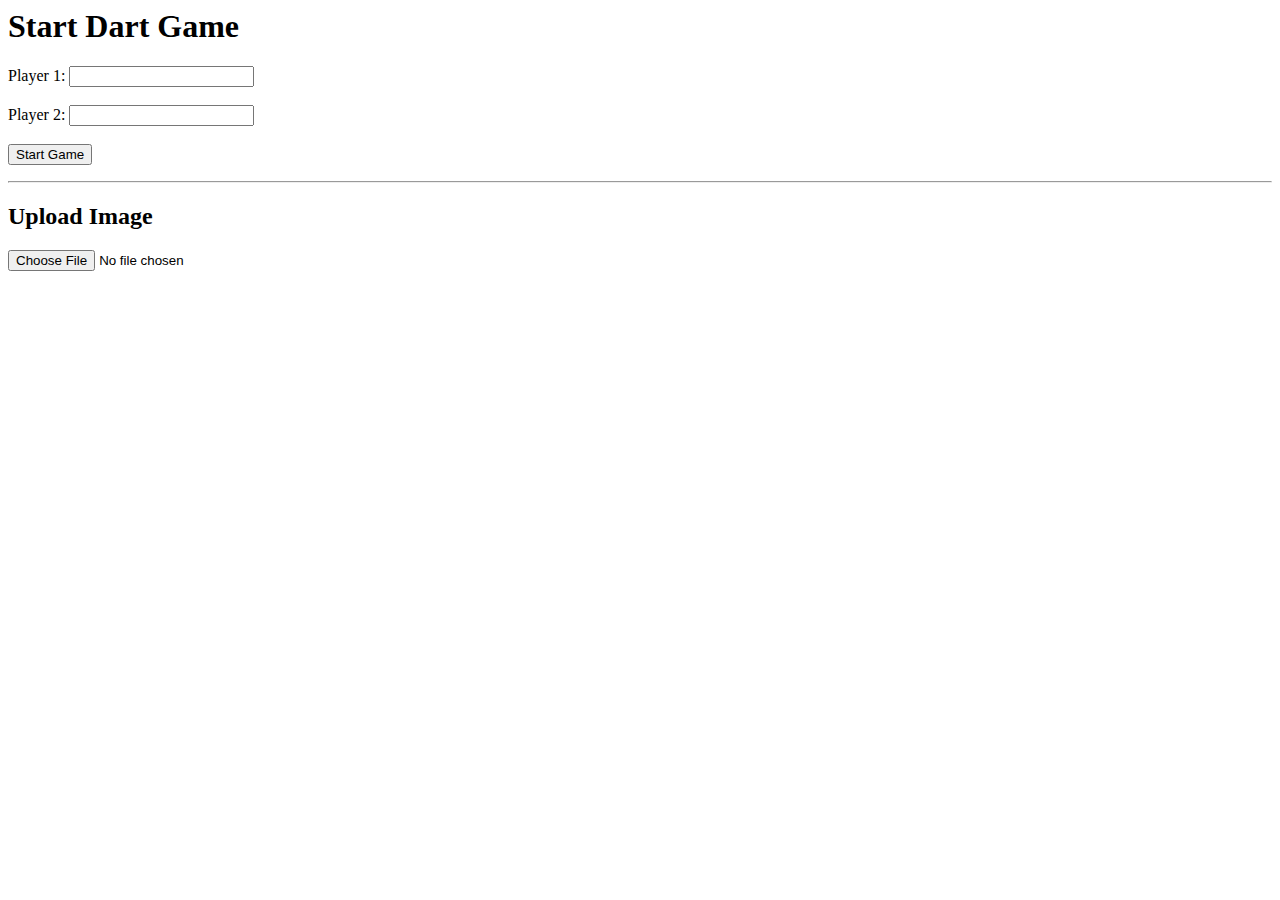
<file: index.html>
<html lang="en">

<head>
    <meta charset="UTF-8">
    <meta name="viewport" content="width=device-width, initial-scale=1.0">
    <title>Start Dart Game</title>
</head>

<body>
    <h1>Start Dart Game</h1>
    <form id="gameForm" action="start_game.php" method="POST">
        <label for="player1">Player 1:</label>
        <input type="text" id="player1" name="player1" required><br><br>

        <label for="player2">Player 2:</label>
        <input type="text" id="player2" name="player2" required><br><br>

        <button type="submit">Start Game</button>
    </form>

    <hr>

    <h2>Upload Image</h2>
    <input type="file" id="imageUpload" accept="image/*">
    <div id="imageContainer"></div>

    <script>
        // Add event listener to start game form submission
        document.getElementById("gameForm").addEventListener("submit", function (event) {
            event.preventDefault();

            // Get player names from the form
            const player1 = document.getElementById("player1").value;
            const player2 = document.getElementById("player2").value;

            // Send the player data to PHP to start the game
            fetch("start_game.php", {
                method: "POST",
                body: JSON.stringify({ player1, player2 }),
                headers: {
                    "Content-Type": "application/json"
                }
            })
                .then(response => response.json())
                .then(data => {
                    if (data.status === 'success') {
                        alert('Game started successfully! Game ID: ' + data.game_id);

                        // Store the game ID for use during image upload
                        localStorage.setItem("game_id", data.game_id);
                    } else {
                        alert('Error starting game: ' + data.message);
                    }
                })
                .catch(error => {
                    alert('Error: ' + error);
                });
        });

        // Handle image upload
        document.getElementById("imageUpload").addEventListener("change", function (event) {
            const file = event.target.files[0];
            if (file) {
                const reader = new FileReader();

                reader.onload = function (e) {
                    // Log image data here
                    console.log('Image Data:', e.target.result);

                    // Display the uploaded image
                    const imgElement = document.createElement("img");
                    imgElement.src = e.target.result;
                    imgElement.style.maxWidth = "320px";
                    imgElement.style.maxHeight = "240px";

                    const imageContainer = document.getElementById("imageContainer");
                    imageContainer.innerHTML = ''; // Clear previous images
                    imageContainer.appendChild(imgElement);

                    // Get the player names and game ID from the form or localStorage
                    const player = document.getElementById("player1").value; // Assuming Player 1 is uploading the image
                    const game_id = localStorage.getItem("game_id"); // Get the saved game ID

                    // Send the uploaded image to the server
                    fetch('capture_image.php', {
                        method: 'POST',
                        body: JSON.stringify({
                            image: e.target.result,
                            player: player,   // Use the actual player name
                            game_id: game_id // Use the actual game ID
                        }),
                        headers: {
                            'Content-Type': 'application/json'
                        }
                    })
                    .then(response => response.json())
                    .then(data => {
                        if (data.status === 'success') {
                            alert('Image uploaded and saved!');
                        } else {
                            alert('Error capturing image: ' + data.message);
                        }
                    })
                    .catch(error => alert('Error: ' + error));
                };

                reader.readAsDataURL(file); // Convert file to base64 string
            }
        });
    </script>
</body>

</html>
</file>
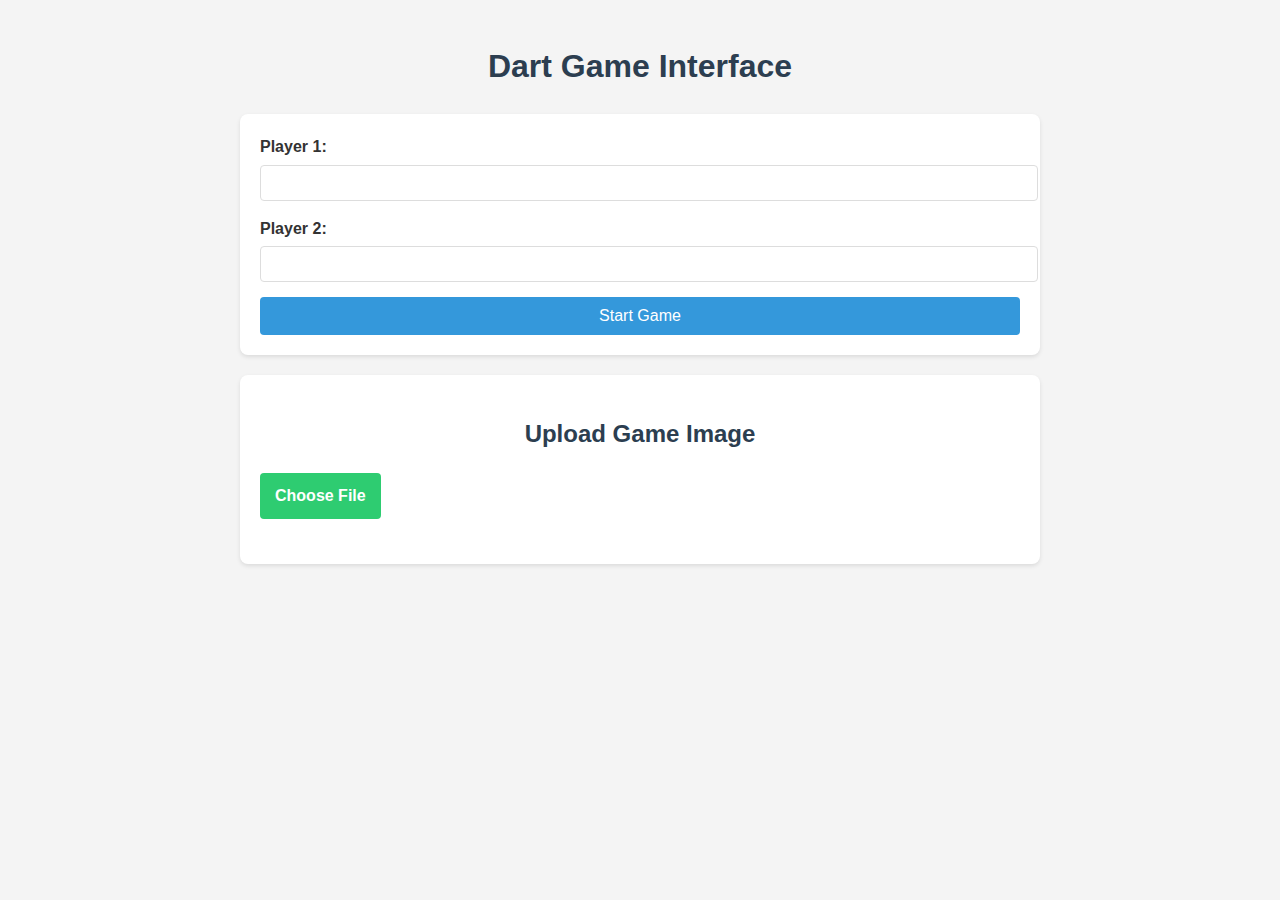
<file: Web Interface/index.html>
<!DOCTYPE html>
<html lang="en">

<head>
    <meta charset="UTF-8">
    <meta name="viewport" content="width=device-width, initial-scale=1.0">
    <title>Dart Game Interface</title>
    <link rel="stylesheet" href="styles.css">
    <style>
        .spinner {
            border: 4px solid rgba(184, 6, 6, 0.116);
            width: 36px;
            height: 36px;
            border-radius: 50%;
            border-left-color: #09f;
            animation: spin 1s linear infinite;
            margin: 0 auto;
            margin-top: 10px;
        }

        @keyframes spin {
            to {
                transform: rotate(360deg);
            }
        }
    </style>

</head>

<body>
    <div class="container">
        <h1>Dart Game Interface</h1>
        <div class="game-setup">
            <form id="gameForm" action="start_game.php" method="POST">
                <div class="input-group">
                    <label for="player1">Player 1:</label>
                    <input type="text" id="player1" name="player1" required>
                </div>
                <div class="input-group">
                    <label for="player2">Player 2:</label>
                    <input type="text" id="player2" name="player2" required>
                </div>
                <button type="submit" class="btn">Start Game</button>
            </form>
        </div>
        <div class="image-upload">
            <h2>Upload Game Image</h2>
            <label for="imageUpload" class="custom-file-upload">
                <span>Choose File</span>
                <input type="file" id="imageUpload" accept="image/*">
            </label>
            <div id="imageContainer"></div>
            <div id="scoreDisplay" class="score-display"></div>

        </div>
    </div>
    <script src="script.js"></script>

    <script>
        // Add event listener to start game form submission
        document.getElementById("gameForm").addEventListener("submit", function (event) {
            event.preventDefault();

            // Get player names from the form
            const player1 = document.getElementById("player1").value;
            const player2 = document.getElementById("player2").value;

            // Send the player data to PHP to start the game
            fetch("start_game.php", {
                method: "POST",
                body: JSON.stringify({ player1, player2 }),
                headers: {
                    "Content-Type": "application/json"
                }
            })
                .then(response => response.json())
                .then(data => {
                    if (data.status === 'success') {
                        alert('Game started successfully! Game ID: ' + data.game_id);

                        // Store the game ID for use during image upload
                        localStorage.setItem("game_id", data.game_id);
                    } else {
                        alert('Error starting game: ' + data.message);
                    }
                })
                .catch(error => {
                    alert('Error: ' + error);
                });
        });

        // Handle image upload
        document.getElementById("imageUpload").addEventListener("change", function (event) {
            const file = event.target.files[0];
            if (file) {
                const reader = new FileReader();

                reader.onload = function (e) {
                    // Log image data here
                    console.log('Image Data:', e.target.result);

                    // Display the uploaded image
                    const imgElement = document.createElement("img");
                    imgElement.src = e.target.result;
                    imgElement.style.width = "320px";
                    imgElement.style.height = "240px";

                    const imageContainer = document.getElementById("imageContainer");
                    imageContainer.innerHTML = ''; // Clear previous images
                    imageContainer.appendChild(imgElement);

                    // Get the player names and game ID from the form or localStorage
                    const player = document.getElementById("player1").value; // TODO - CHANGE THIS  ... right now we are assuming that player1 is always the thrower. Just add in some code
                    // to either automatically alternate between all players, or more likely take whovever the user selects in some
                    // way

                    const game_id = localStorage.getItem("game_id"); // Get the saved game ID

                    // Show loading spinner before making the request
                    const scoreDiv = document.getElementById('scoreDisplay');
                    scoreDiv.innerHTML = '<div class="spinner"></div>';

                    // Send the uploaded image to the server
                    fetch('capture_image.php', {
                        method: 'POST',
                        body: JSON.stringify({
                            image: e.target.result,
                            player: player,   // Use the actual player name
                            game_id: game_id // Use the actual game ID
                        }),
                        headers: {
                            'Content-Type': 'application/json'
                        }
                    })
                        .then(response => response.json())
                        .then(data => {
                            if (data.status === 'success') {
                        
                                const scores = Array.isArray(data.result.scores)
                                    ? data.result.scores
                                    : JSON.parse(data.result).scores;

                                scoreDiv.innerHTML = `🎯 Scores: ${scores.join(', ')}`;
                            } else {
                                alert('Error capturing image: ' + data.message);
                            }
                        })


                        .catch(error => alert('Error: ' + error));
                };

                reader.readAsDataURL(file); // Convert file to base64 string
            }
        });
    </script>
</body>

</html>
</file>
<file: Web Interface/styles.css>
body {
    font-family: Arial, sans-serif;
    line-height: 1.6;
    margin: 0;
    padding: 0;
    background-color: #f4f4f4;
    color: #333;
  }
  
  .container {
    max-width: 800px;
    margin: 0 auto;
    padding: 20px;
  }
  
  h1,
  h2 {
    text-align: center;
    color: #2c3e50;
  }
  
  .game-setup,
  .image-upload {
    background-color: #fff;
    border-radius: 8px;
    padding: 20px;
    margin-bottom: 20px;
    box-shadow: 0 2px 4px rgba(0, 0, 0, 0.1);
  }
  
  .input-group {
    margin-bottom: 15px;
  }
  
  label {
    display: block;
    margin-bottom: 5px;
    font-weight: bold;
  }
  
  input[type="text"] {
    width: 100%;
    padding: 8px;
    border: 1px solid #ddd;
    border-radius: 4px;
    font-size: 16px;
  }
  
  .btn {
    display: block;
    width: 100%;
    padding: 10px;
    background-color: #3498db;
    color: #fff;
    border: none;
    border-radius: 4px;
    font-size: 16px;
    cursor: pointer;
    transition: background-color 0.3s ease;
  }
  
  .btn:hover {
    background-color: #2980b9;
  }
  
  .custom-file-upload {
    display: inline-block;
    padding: 10px 15px;
    cursor: pointer;
    background-color: #2ecc71;
    color: #fff;
    border-radius: 4px;
    transition: background-color 0.3s ease;
  }
  
  .custom-file-upload:hover {
    background-color: #27ae60;
  }
  
  .custom-file-upload input[type="file"] {
    display: none;
  }
  
  #imageContainer {
    margin-top: 20px;
    text-align: center;
  }
  
  #imageContainer img {
    max-width: 100%;
    border-radius: 8px;
    box-shadow: 0 2px 4px rgba(0, 0, 0, 0.1);
  }
</file>
